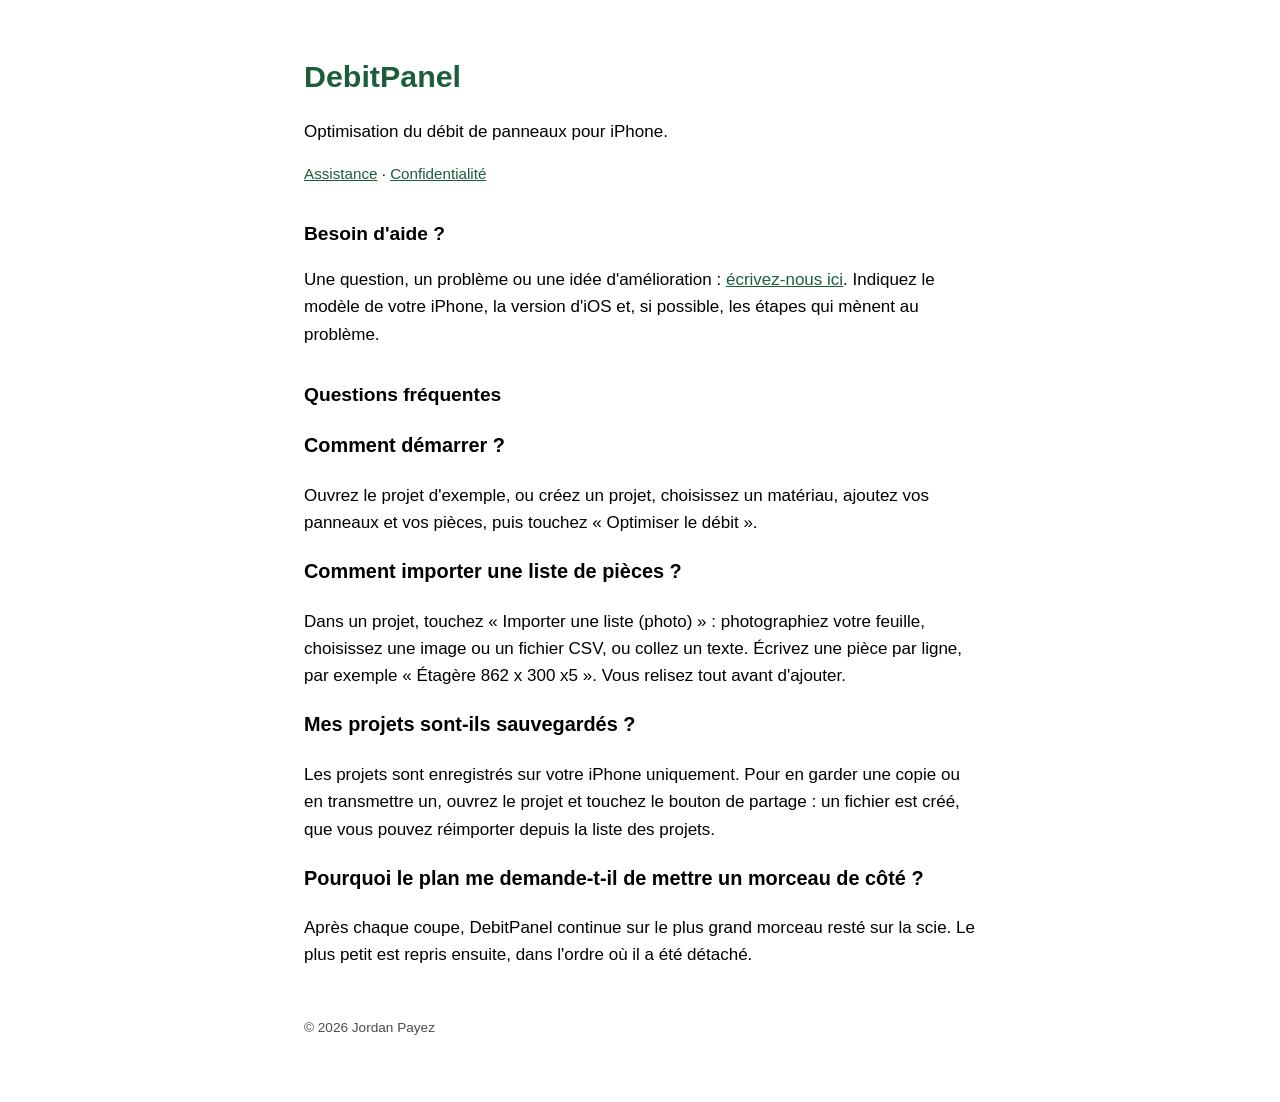
<file: index.html>
<!doctype html>
<html lang="fr">
<head>
<meta charset="utf-8">
<meta name="viewport" content="width=device-width, initial-scale=1">
<title>DebitPanel — Assistance</title>
<link rel="stylesheet" href="style.css">
</head>
<body>
<h1>DebitPanel</h1>
<p>Optimisation du débit de panneaux pour iPhone.</p>
<nav><a href="index.html">Assistance</a> · <a href="confidentialite.html">Confidentialité</a></nav>

<h2>Besoin d'aide ?</h2>
<p>Une question, un problème ou une idée d'amélioration : <a href="https://github.com/Ouevazzy/debitpanel-site/issues/new">écrivez-nous ici</a>. Indiquez le modèle de votre iPhone, la version d'iOS et, si possible, les étapes qui mènent au problème.</p>

<h2>Questions fréquentes</h2>
<h3>Comment démarrer ?</h3>
<p>Ouvrez le projet d'exemple, ou créez un projet, choisissez un matériau, ajoutez vos panneaux et vos pièces, puis touchez « Optimiser le débit ».</p>
<h3>Comment importer une liste de pièces ?</h3>
<p>Dans un projet, touchez « Importer une liste (photo) » : photographiez votre feuille, choisissez une image ou un fichier CSV, ou collez un texte. Écrivez une pièce par ligne, par exemple « Étagère 862 x 300 x5 ». Vous relisez tout avant d'ajouter.</p>
<h3>Mes projets sont-ils sauvegardés ?</h3>
<p>Les projets sont enregistrés sur votre iPhone uniquement. Pour en garder une copie ou en transmettre un, ouvrez le projet et touchez le bouton de partage : un fichier est créé, que vous pouvez réimporter depuis la liste des projets.</p>
<h3>Pourquoi le plan me demande-t-il de mettre un morceau de côté ?</h3>
<p>Après chaque coupe, DebitPanel continue sur le plus grand morceau resté sur la scie. Le plus petit est repris ensuite, dans l'ordre où il a été détaché.</p>

<footer>© 2026 Jordan Payez</footer>
</body>
</html>
</file>
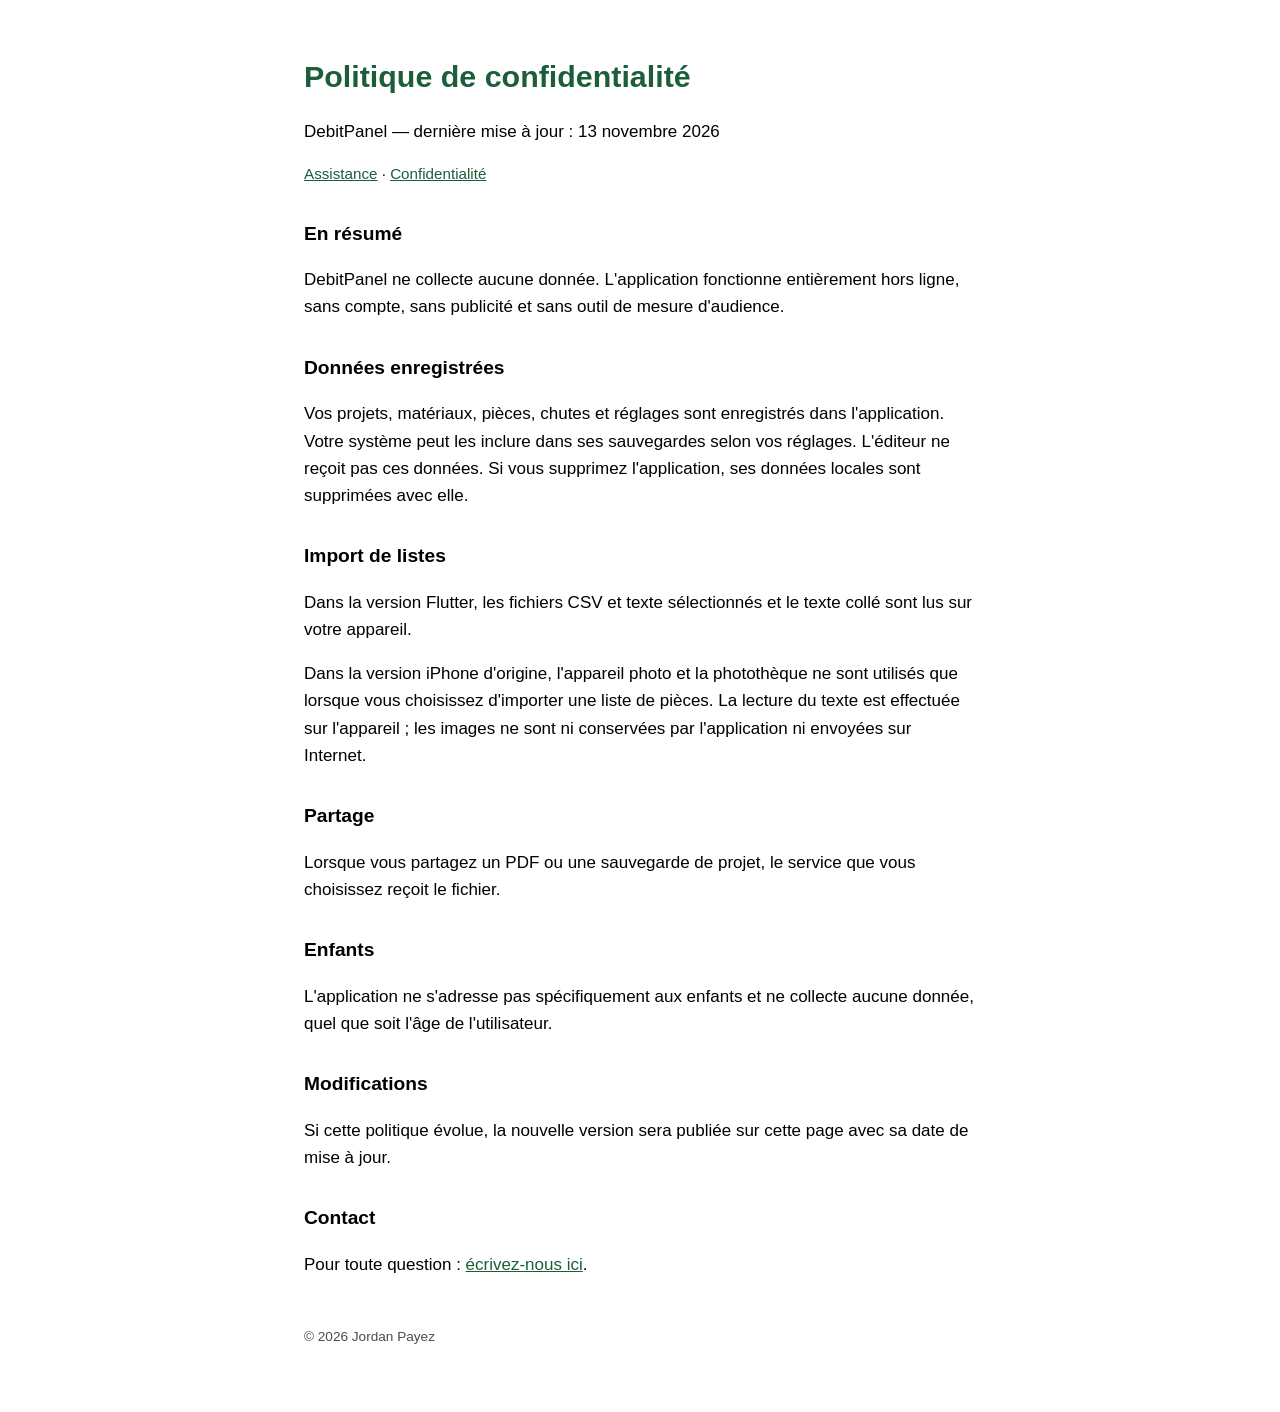
<file: confidentialite.html>
<!doctype html>
<html lang="fr">
<head>
<meta charset="utf-8">
<meta name="viewport" content="width=device-width, initial-scale=1">
<title>DebitPanel — Politique de confidentialité</title>
<link rel="stylesheet" href="style.css">
</head>
<body>
<h1>Politique de confidentialité</h1>
<p>DebitPanel — dernière mise à jour : 13 novembre 2026</p>
<nav><a href="index.html">Assistance</a> · <a href="confidentialite.html">Confidentialité</a></nav>

<h2>En résumé</h2>
<p>DebitPanel ne collecte aucune donnée. L'application fonctionne entièrement hors ligne, sans compte, sans publicité et sans outil de mesure d'audience.</p>

<h2>Données enregistrées</h2>
<p>Vos projets, matériaux, pièces, chutes et réglages sont enregistrés dans l'application. Votre système peut les inclure dans ses sauvegardes selon vos réglages. L'éditeur ne reçoit pas ces données. Si vous supprimez l'application, ses données locales sont supprimées avec elle.</p>

<h2>Import de listes</h2>
<p>Dans la version Flutter, les fichiers CSV et texte sélectionnés et le texte collé sont lus sur votre appareil.</p>
<p>Dans la version iPhone d'origine, l'appareil photo et la photothèque ne sont utilisés que lorsque vous choisissez d'importer une liste de pièces. La lecture du texte est effectuée sur l'appareil ; les images ne sont ni conservées par l'application ni envoyées sur Internet.</p>

<h2>Partage</h2>
<p>Lorsque vous partagez un PDF ou une sauvegarde de projet, le service que vous choisissez reçoit le fichier.</p>

<h2>Enfants</h2>
<p>L'application ne s'adresse pas spécifiquement aux enfants et ne collecte aucune donnée, quel que soit l'âge de l'utilisateur.</p>

<h2>Modifications</h2>
<p>Si cette politique évolue, la nouvelle version sera publiée sur cette page avec sa date de mise à jour.</p>

<h2>Contact</h2>
<p>Pour toute question : <a href="https://github.com/Ouevazzy/debitpanel-site/issues/new">écrivez-nous ici</a>.</p>

<footer>© 2026 Jordan Payez</footer>
</body>
</html>
</file>
<file: style.css>
:root { color-scheme: light dark; --green: #1c5e3a; }
body { font: 17px/1.6 -apple-system, BlinkMacSystemFont, "Segoe UI", sans-serif; max-width: 42rem; margin: 0 auto; padding: 2rem 1.25rem 4rem; }
h1 { color: var(--green); font-size: 1.9rem; margin-bottom: .25rem; }
h2 { font-size: 1.2rem; margin-top: 2rem; }
a { color: var(--green); }
nav { margin: 1rem 0 2rem; font-size: .95rem; }
footer { margin-top: 3rem; font-size: .85rem; opacity: .7; }
@media (prefers-color-scheme: dark) { :root { --green: #5cb87f; } }
</file>
